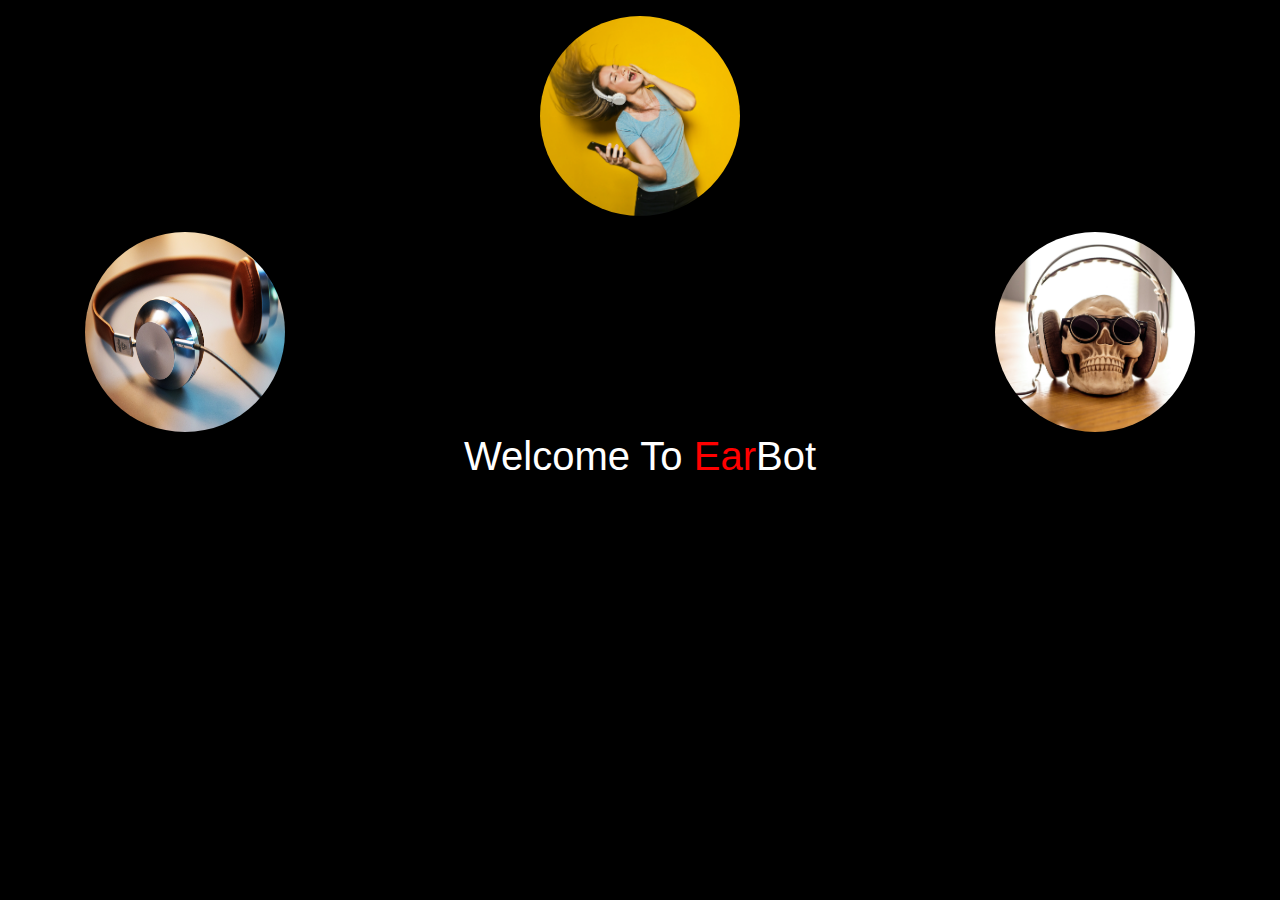
<file: Ear-boAt/index.html>
<!DOCTYPE html>
<html lang="en">
  <head>
    <meta charset="UTF-8" />
    <meta name="viewport" content="width=device-width, initial-scale=1.0" />
    <title>EarBot</title>

    
    <link rel="stylesheet" href="./css/bootstrap.min.css" />

    
    <link rel="stylesheet" href="./css/style.css" />
  </head>
  <body>
    
    <div class="start__page">
      <div class="container text-center pt-3">
        <a href="./Pages/home-Page.html"
          ><img src="./Images/indexPageImg-1.jpg" alt="" class="rounded-circle"
        /></a>
      </div>
      <div class="container d-flex justify-content-between mt-3">
        <a href="./Pages/home-Page.html"
          ><img src="./Images/indexPageImg-2.jpg" alt="" class="rounded-circle"
        /></a>

        <a href="./Pages/home-Page.html"
          ><img src="./Images/indexPageImg-3.jpg" alt="" class="rounded-circle"
        /></a>
      </div>
      <h1 class="text-white text-center">
        Welcome To <span style="color: red">Ear</span>Bot
      </h1>
    </div>
    
    <script src="./js/jquery-3.5.1.slim.min.js"></script>
    <script src="./js/popper.min.js"></script>
    <script src="./js/bootstrap.min.js"></script>
  </body>
</html>
</file>
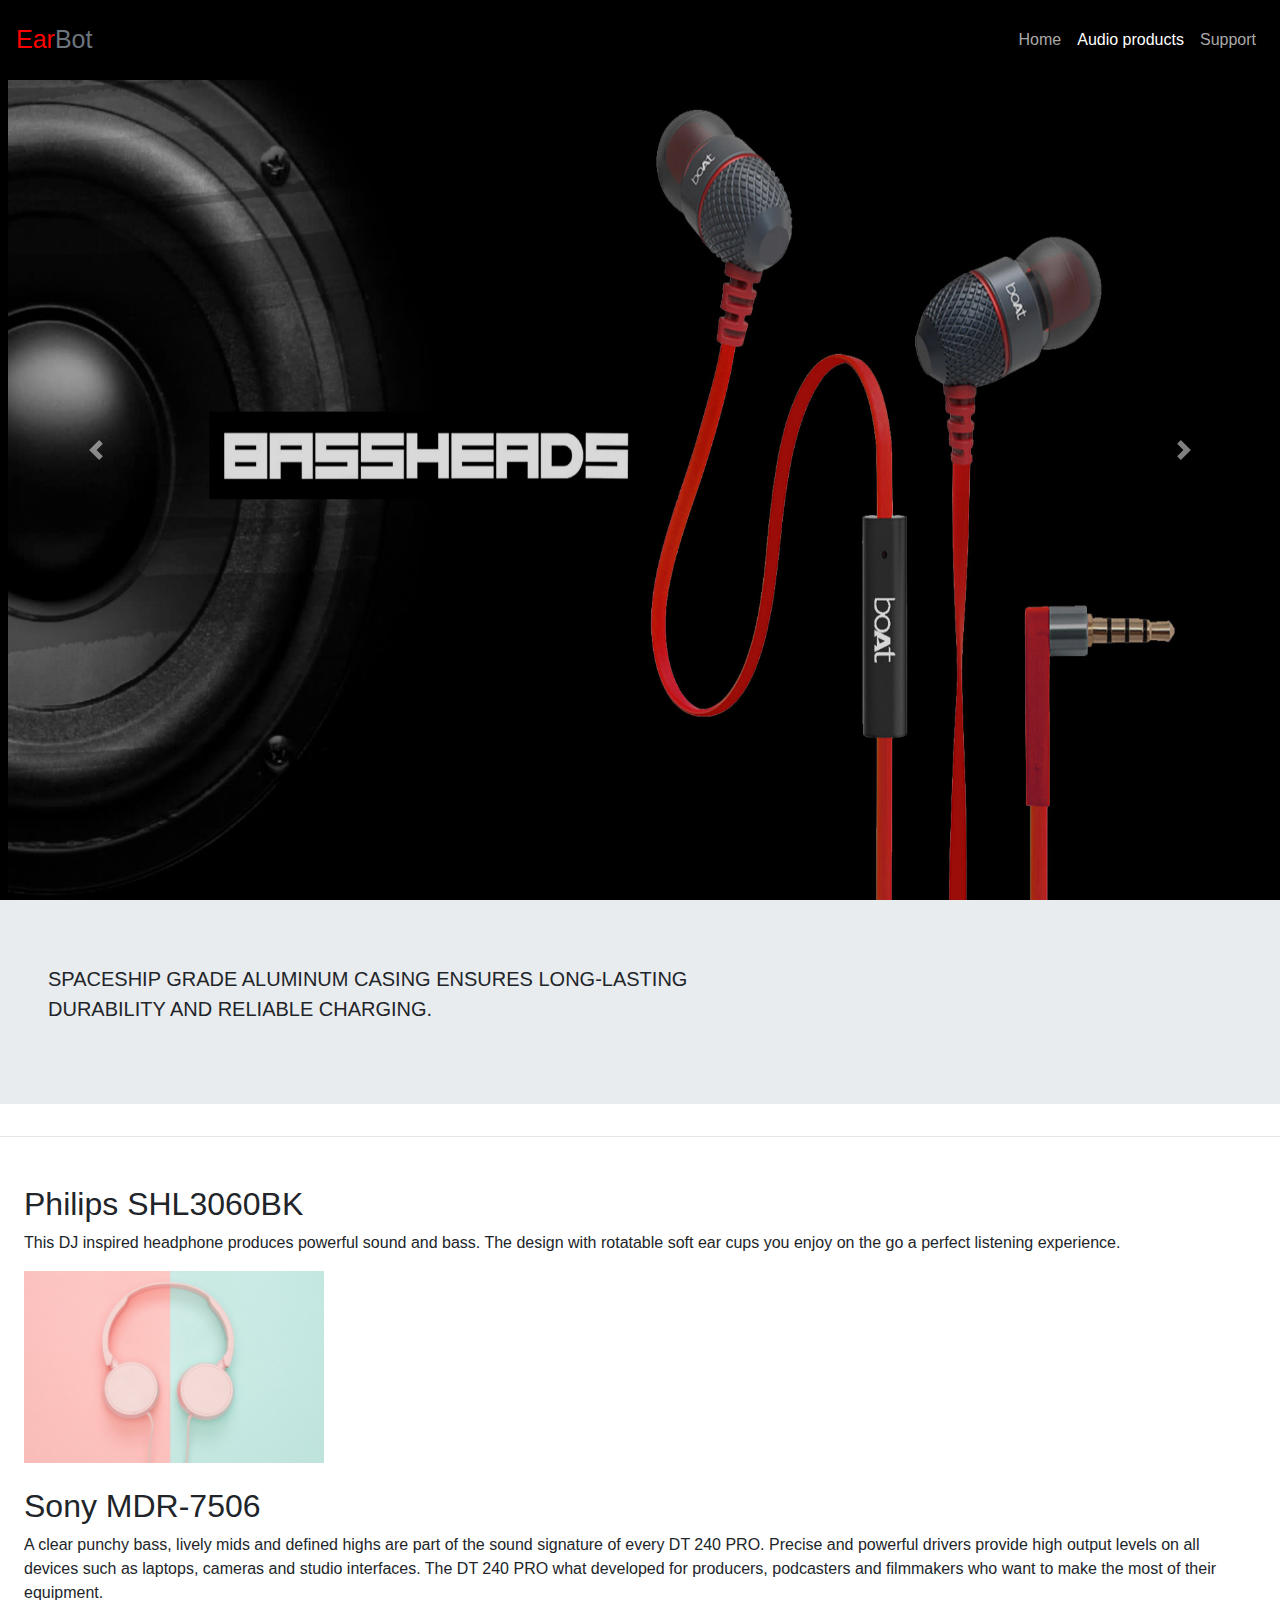
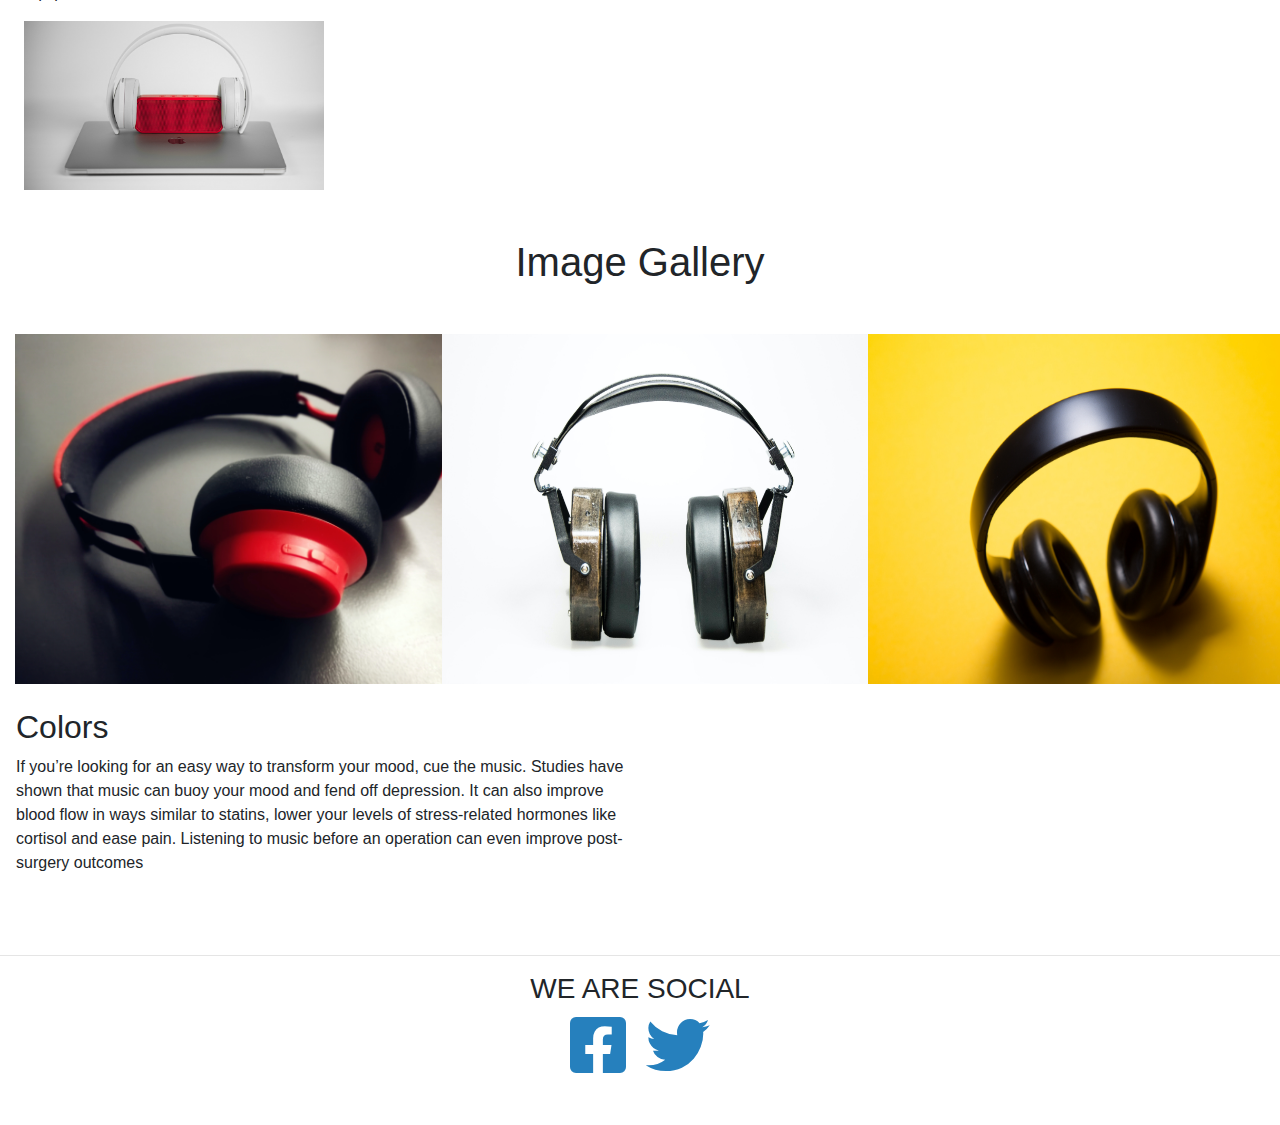
<file: Ear-boAt/Pages/connect-page.html>
<!DOCTYPE html>
<html lang="en">
  <head>
    <meta charset="UTF-8" />
    <meta name="viewport" content="width=device-width, initial-scale=1.0" />
    <title>EarBot</title>

    
    <link rel="stylesheet" href="../css/bootstrap.min.css" />

    
    <link rel="stylesheet" href="../css/style.css" />

    
    <link
      rel="stylesheet"
      href="../css/fontawesome-free-5.15.1-web/css/all.min.css"
    />
  </head>
  <body>
    <div class="connect__page">
      <nav
        class="comman_nav navbar navbar-expand-lg navbar-light py-3 fixed-top"
      >
        <a class="navbar-brand text-muted" href="#" style="font-size: 25px"
          ><span style="color: red">Ear</span>Bot</a
        >
        <div class="collapse navbar-collapse" id="navbarNav">
          <ul class="navbar-nav ml-auto">
            <li class="nav-item">
              <a class="nav-link" href="./home-Page.html">Home</a>
            </li>
            <li class="nav-item active">
              <a class="nav-link" href="#" style="color: white !important"
                >Audio products</a
              >
            </li>
            <li class="nav-item">
              <a class="nav-link" href="./support-page.html">Support</a>
            </li>
          </ul>
        </div>
      </nav>
     
      <div
        id="carouselExampleControls"
        class="carousel slide px-2"
        data-ride="carousel"
      >
        <div class="carousel-inner">
          <div class="carousel-item active">
            <img src="../Images/mainslide1.jpg" alt="..." />
          </div>
          <div class="carousel-item">
            <img src="../Images/mainslide2.jpg" alt="..." />
          </div>
          <div class="carousel-item">
            <img src="../Images/mainslide3.jpg" alt="..." />
          </div>
        </div>
        <a
          class="carousel-control-prev"
          href="#carouselExampleControls"
          role="button"
          data-slide="prev"
        >
          <span class="carousel-control-prev-icon" aria-hidden="true"></span>
          <span class="sr-only">Previous</span>
        </a>
        <a
          class="carousel-control-next"
          href="#carouselExampleControls"
          role="button"
          data-slide="next"
        >
          <span class="carousel-control-next-icon" aria-hidden="true"></span>
          <span class="sr-only">Next</span>
        </a>
      </div>
      
      <div class="details__page">
        <div class="jumbotron jumbotron-fluid">
          <p class="lead w-50 mx-5 font-weight-normal">
            SPACESHIP GRADE ALUMINUM CASING ENSURES LONG-LASTING DURABILITY AND
            RELIABLE CHARGING.
          </p>
        </div>
        <hr />
        <div class="mx-4 mt-5">
          <h2>Philips SHL3060BK</h2>
          <p>
            This DJ inspired headphone produces powerful sound and bass. The
            design with rotatable soft ear cups you enjoy on the go a perfect
            listening experience.
          </p>
          <img src="../Images/connect-page-1.jpg" alt="" />
        </div>
        <div class="mx-4 mt-4">
          <h2>Sony MDR-7506</h2>
          <p>
            A clear punchy bass, lively mids and defined highs are part of the
            sound signature of every DT 240 PRO. Precise and powerful drivers
            provide high output levels on all devices such as laptops, cameras
            and studio interfaces. The DT 240 PRO what developed for producers,
            podcasters and filmmakers who want to make the most of their
            equipment.
          </p>
          <img src="../Images/connect-page-2.jpg" alt="" />
        </div>
      </div>
     
      <div class="gallery__page pt-5">
        <h1 class="text-center mb-5">Image Gallery</h1>
        <div class="container-fluid">
          <div class="row">
            <div class="col-4">
              <img src="../Images/headphome-1.jpg" alt="" />
            </div>
            <div class="col-4">
              <img src="../Images/headphome-2.jpg" alt="" />
            </div>
            <div class="col-4">
              <img src="../Images/headphome-3.jpg" alt="" />
            </div>
          </div>
        </div>
        <div class="mx-3 mt-4">
          <h2>Colors</h2>
          <p class="w-50">
            If you’re looking for an easy way to transform your mood, cue the
            music. Studies have shown that music can buoy your mood and fend off
            depression. It can also improve blood flow in ways similar to
            statins, lower your levels of stress-related hormones like cortisol
            and ease pain. Listening to music before an operation can even
            improve post-surgery outcomes
          </p>
        </div>
        <div class="py-5">
          <hr />
          <h3 class="text-center">WE ARE SOCIAL</h3>
          <div class="social_media-icon text-center">
            <i class="fab fa-4x fa-facebook-square mr-3"></i>
            <i class="fab fa-4x fa-twitter"></i>
          </div>
        </div>
      </div>
     
    </div>
    <script src="../js/jquery-3.5.1.slim.min.js"></script>
    <script src="../js/popper.min.js"></script>
    <script src="../js/bootstrap.min.js"></script>
  </body>
</html>
</file>
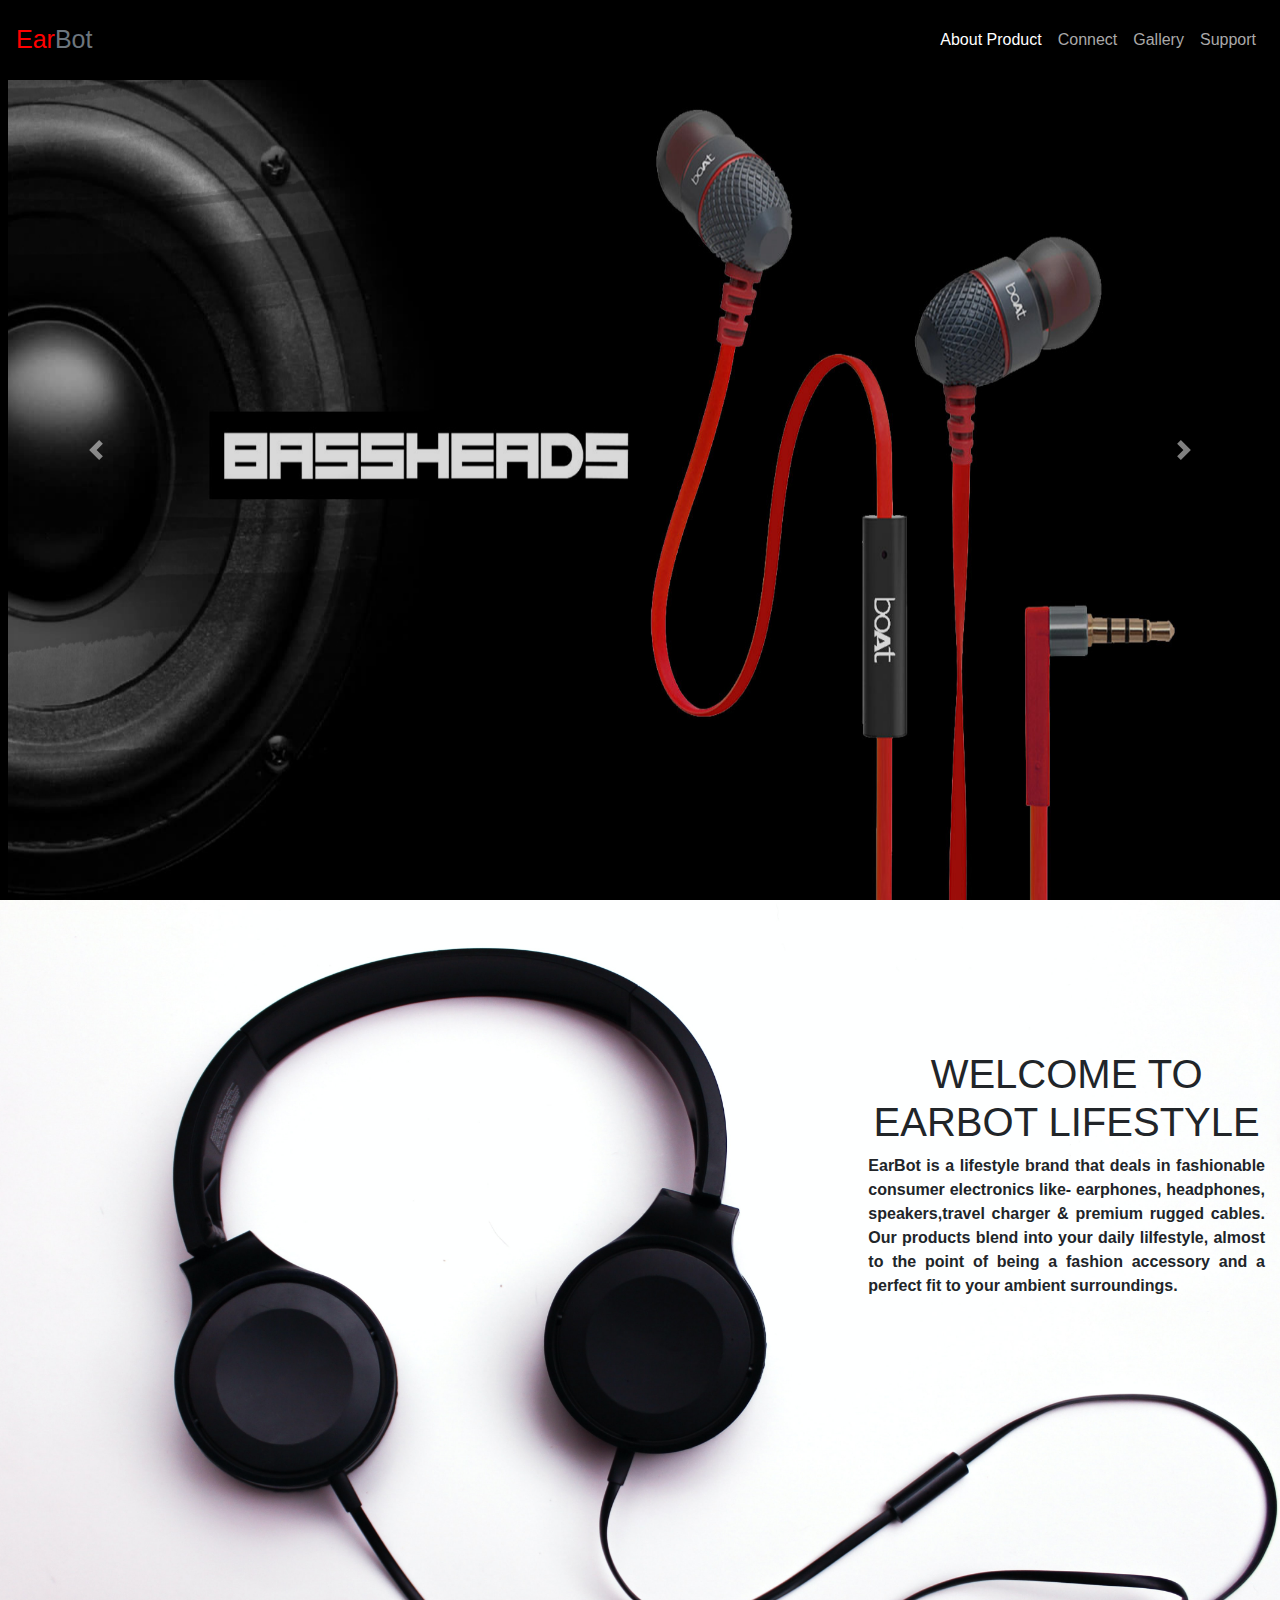
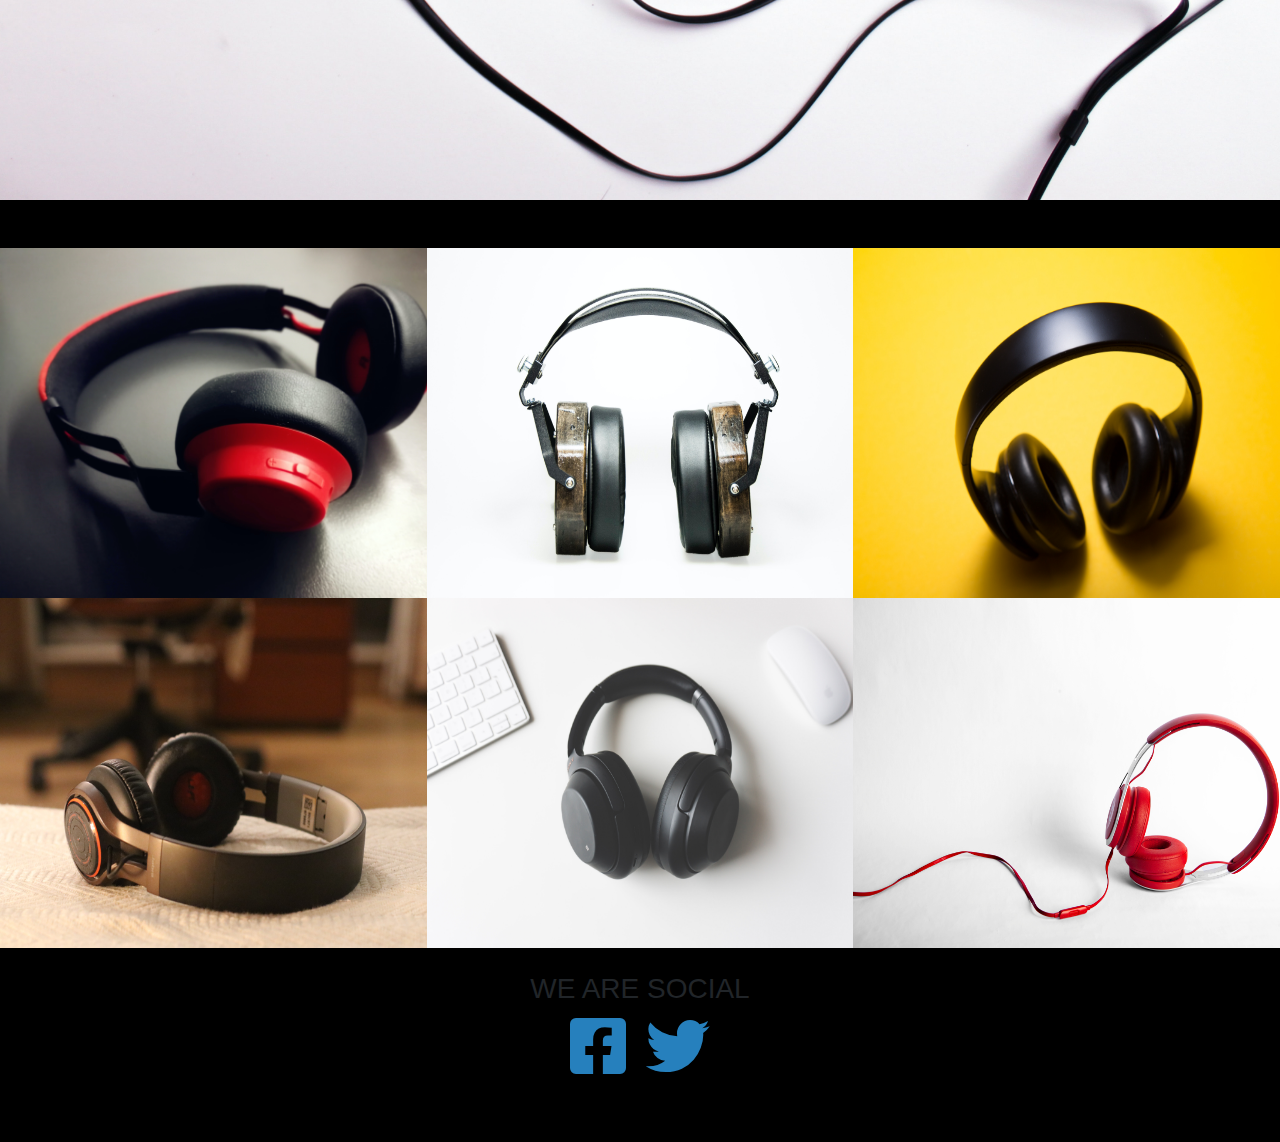
<file: Ear-boAt/Pages/home-Page.html>
<!DOCTYPE html>
<html lang="en">
  <head>
    <meta charset="UTF-8" />
    <meta name="viewport" content="width=device-width, initial-scale=1.0" />
    <title>EarBot</title>

    
    <link rel="stylesheet" href="../css/bootstrap.min.css" />

    
    <link rel="stylesheet" href="../css/style.css" />

   
    <link
      rel="stylesheet"
      href="../css/fontawesome-free-5.15.1-web/css/all.min.css"
    />
  </head>
  <body>
    <div class="home__page">
      <nav
        class="comman_nav navbar navbar-expand-lg navbar-light py-3 fixed-top"
      >
        <a class="navbar-brand text-muted" href="#" style="font-size: 25px"
          ><span style="color: red">Ear</span>Bot</a
        >
        <div class="collapse navbar-collapse" id="navbarNav">
          <ul class="navbar-nav ml-auto">
            <li class="nav-item active">
              <a class="nav-link text-white" href="#">About Product</a>
            </li>
            <li class="nav-item">
              <a class="nav-link" href="./connect-page.html">Connect</a>
            </li>
            <li class="nav-item">
              <a class="nav-link" href="#thirdPage">Gallery</a>
            </li>
            <li class="nav-item">
              <a class="nav-link" href="./support-page.html">Support</a>
            </li>
          </ul>
        </div>
      </nav>
     
      <div
        id="carouselExampleControls"
        class="carousel slide px-2"
        data-ride="carousel"
      >
        <div class="carousel-inner">
          <div class="carousel-item active">
            <img src="../Images/mainslide1.jpg" alt="..." />
          </div>
          <div class="carousel-item">
            <img src="../Images/mainslide2.jpg" alt="..." />
          </div>
          <div class="carousel-item">
            <img src="../Images/mainslide3.jpg" alt="..." />
          </div>
        </div>
        <a
          class="carousel-control-prev"
          href="#carouselExampleControls"
          role="button"
          data-slide="prev"
        >
          <span class="carousel-control-prev-icon" aria-hidden="true"></span>
          <span class="sr-only">Previous</span>
        </a>
        <a
          class="carousel-control-next"
          href="#carouselExampleControls"
          role="button"
          data-slide="next"
        >
          <span class="carousel-control-next-icon" aria-hidden="true"></span>
          <span class="sr-only">Next</span>
        </a>
      </div>
      
      <div class="about_page">
        <div class="container-fluid">
          <div class="row">
            <div class="col-lg-4"></div>
            <div class="col-lg-4"></div>
            <div class="col-lg-4">
              <h1 class="text-center">WELCOME TO EARBOT LIFESTYLE</h1>
              <p class="text-justify font-weight-bold">
                EarBot is a lifestyle brand that deals in fashionable consumer
                electronics like- earphones, headphones, speakers,travel charger
                & premium rugged cables. Our products blend into your daily
                lilfestyle, almost to the point of being a fashion accessory and
                a perfect fit to your ambient surroundings.
              </p>
            </div>
          </div>
        </div>
      </div>
     
      <div class="images_page pt-5" id="thirdPage">
        <div class="container-fluid">
          <div class="row">
            <div class="col-4 px-0">
              <img src="../Images/headphome-1.jpg" alt="" />
            </div>
            <div class="col-4 px-0">
              <img src="../Images/headphome-2.jpg" alt="" />
            </div>
            <div class="col-4 px-0">
              <img src="../Images/headphome-3.jpg" alt="" />
            </div>
          </div>
          <div class="row">
            <div class="col-4 px-0">
              <img src="../Images/headphome-4.jpg" alt="" />
            </div>
            <div class="col-4 px-0">
              <img src="../Images/headphome-5.jpg" alt="" />
            </div>
            <div class="col-4 px-0">
              <img src="../Images/headphome-6.jpg" alt="" />
            </div>
          </div>
        </div>
        <div class="container mt-4">
          <h3 class="text-center">WE ARE SOCIAL</h3>
          <div class="social_media-icon text-center">
            <i class="fab fa-4x fa-facebook-square mr-3"></i>
            <i class="fab fa-4x fa-twitter"></i>
          </div>
        </div>
      </div>
     
    </div>
   
    <script src="../js/jquery-3.5.1.slim.min.js"></script>
    <script src="../js/popper.min.js"></script>
    <script src="../js/bootstrap.min.js"></script>
  </body>
</html>
</file>
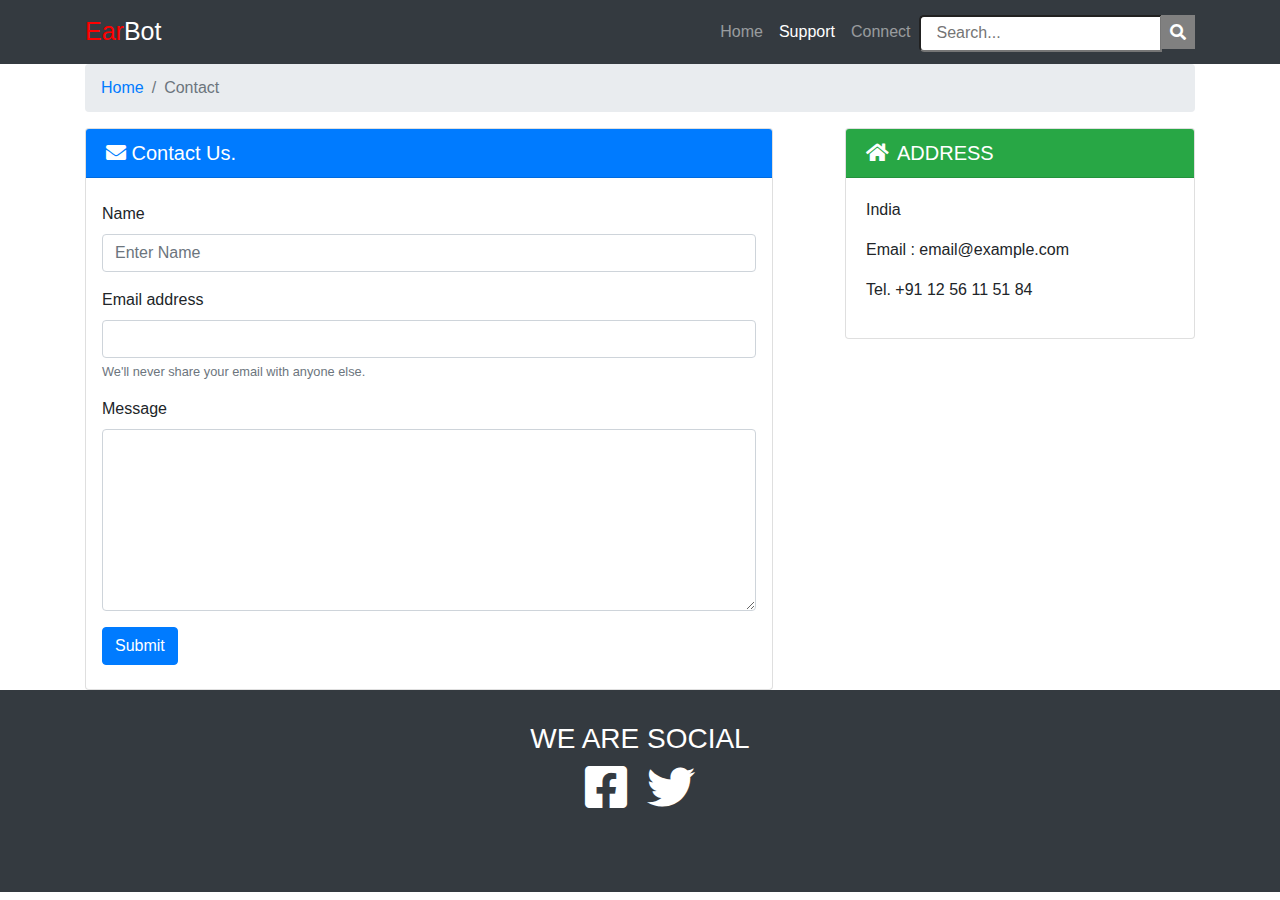
<file: Ear-boAt/Pages/support-page.html>
<!DOCTYPE html>
<html lang="en">
  <head>
    <meta charset="UTF-8" />
    <meta name="viewport" content="width=device-width, initial-scale=1.0" />
    <title>EarBot</title>

   
    <link rel="stylesheet" href="../css/bootstrap.min.css" />

   
    <link rel="stylesheet" href="../css/style.css" />

    
    <link
      rel="stylesheet"
      href="../css/fontawesome-free-5.15.1-web/css/all.min.css"
    />
  </head>
  <body>
   
    <div class="support__page">
     
      <nav class="navbar navbar-expand-lg navbar-dark bg-dark">
        <div class="container">
          <a class="navbar-brand text-white" href="#" style="font-size: 25px"
            ><span style="color: red">Ear</span>Bot</a
          >
          <div class="collapse navbar-collapse" id="navbarNav">
            <ul class="navbar-nav ml-auto">
              <li class="nav-item">
                <a class="nav-link" href="./home-Page.html">Home</a>
              </li>
              <li class="nav-item active">
                <a class="nav-link" href="#" style="color: white !important"
                  >Support</a
                >
              </li>
              <li class="nav-item">
                <a class="nav-link" href="./connect-page.html">Connect</a>
              </li>
            </ul>
            <form class="form-inline">
              <div>
                <input
                  type="text"
                  placeholder="Search..."
                  aria-describedby="basic-addon1"
                />
                <i class="fa fa-search text-center mt-1 py-2 px-2"></i>
              </div>
            </form>
          </div>
        </div>
      </nav>
      
      <div class="container">
        <nav aria-label="breadcrumb">
          <ol class="breadcrumb">
            <li class="breadcrumb-item"><a href="../index.html">Home</a></li>
            <li class="breadcrumb-item active" aria-current="page">Contact</li>
          </ol>
        </nav>
      </div>
      
      <div class="container">
        <div class="row justify-content-between">
          <div class="col-6">
            <div class="card" style="width: 43rem">
              <h5 class="card-header text-white bg-primary">
                <i class="fas fa-envelope text-white"></i> Contact Us.
              </h5>

              <form class="px-3 pt-4">
                <div class="form-group">
                  <label for="exampleFormControlInput1">Name</label>
                  <input
                    type="text"
                    class="form-control"
                    id="exampleFormControlInput1"
                    placeholder="Enter Name"
                  />
                </div>
                <div class="form-group">
                  <label for="exampleInputEmail1">Email address</label>
                  <input
                    type="email"
                    class="form-control"
                    id="exampleInputEmail1"
                    aria-describedby="emailHelp"
                  />
                  <small id="emailHelp" class="form-text text-muted"
                    >We'll never share your email with anyone else.</small
                  >
                </div>
                <div class="form-group">
                  <label for="exampleFormControlTextarea1">Message</label>
                  <textarea
                    class="form-control"
                    id="exampleFormControlTextarea1"
                    rows="7"
                  ></textarea>
                </div>
                <button type="submit" class="btn btn-primary mb-4">
                  Submit
                </button>
              </form>
            </div>
          </div>
          <div class="col-4">
            <div class="card">
              <h5 class="card-header bg-success text-white">
                <i class="fas fa-home mr-2"></i>ADDRESS
              </h5>
              <div class="card-body">
                <p>India</p>
                <p>Email : email@example.com</p>
                <p>Tel. +91 12 56 11 51 84</p>
              </div>
            </div>
          </div>
        </div>
      </div>
      
      <div class="pt-4 bg-dark" style="padding-bottom: 80px">
        <div class="container text-white">
          <h3 class="text-center mt-2">WE ARE SOCIAL</h3>
          <div class="social_media-icon text-center">
            <i class="fab fa-3x fa-facebook-square mr-3"></i>
            <i class="fab fa-3x fa-twitter"></i>
          </div>
        </div>
      </div>
    
    </div>
    
    <script src="../js/jquery-3.5.1.slim.min.js"></script>
    <script src="../js/popper.min.js"></script>
    <script src="../js/bootstrap.min.js"></script>
  </body>
</html>
</file>
<file: Ear-boAt/css/style.css>
* {
  margin: 0;
  padding: 0;
  box-sizing: border-box;
}

html {
  scroll-behavior: smooth;
}

.comman_nav {
  background-color: black;
}
.comman_nav .active .nav-link {
  color: white !important;
}
.comman_nav .nav-link {
  color: rgb(170, 169, 169) !important;
}
.comman_nav .nav-link:hover {
  color: white !important;
}


.carousel .carousel-item img {
  width: 100%;
  height: 100vh;
}

.start__page {
  background-color: black;
  width: 100%;
  height: 100vh;
}
.start__page img {
  -webkit-transition: -webkit-transform 0.8s ease-in-out;
  transition: transform 0.8s ease-in-out;
  width: 200px;
  height: 200px;
}
.start__page img:hover {
  transform: rotate(360deg);
  -webkit-transform: rotate(360deg);
}

.home__page {
  background-color: black;
  width: 100%;
  height: 100vh;
}
.home__page .carousel .carousel-item img {
  display: block;
  width: 100%;
}


.home__page .about_page {
  background: url(../Images/home-SecondPage_img.jpg) center center no-repeat;
  background-size: cover;
  width: 100%;
  height: 100vh;
  padding-top: 150px;
}


.home__page .images_page {
  background-color: black !important;
}
.home__page .images_page .row div {
  width: 100px !important;
  height: 350px;
  overflow: hidden;
}
.home__page .images_page .row img {
  width: 450px;
  height: 350px;
  transition: all 0.3s;
}
.home__page .images_page .row img:hover {
  transform: scale(1.1);
}
.home__page .images_page .social_media-icon i {
  color: rgb(38, 128, 189) !important;
  margin-bottom: 4rem;
}
.home__page .images_page .social_media-icon i:hover {
  color: rgb(12, 78, 122) !important;
}


.connect__page {
  background-color: black;
  width: 100%;
  height: 100vh;
}


.connect__page .details__page img {
  width: 300px;
}


.connect__page .gallery__page .row img {
  width: 450px;
  height: 350px;
  transition: all 0.3s;
}
.connect__page .gallery__page .social_media-icon i {
  color: rgb(38, 128, 189) !important;
}
.connect__page .gallery__page .social_media-icon i:hover {
  color: rgb(12, 78, 122) !important;
}


.support__page .navbar .form-inline input {
  border-radius: 5px 0 0 5px;
  padding: 0.3rem 1rem;
}
.support__page .navbar .form-inline i {
  background-color: gray;
  border: 1px solid gray;
  margin-left: -5px;
  color: white;
}
</file>
